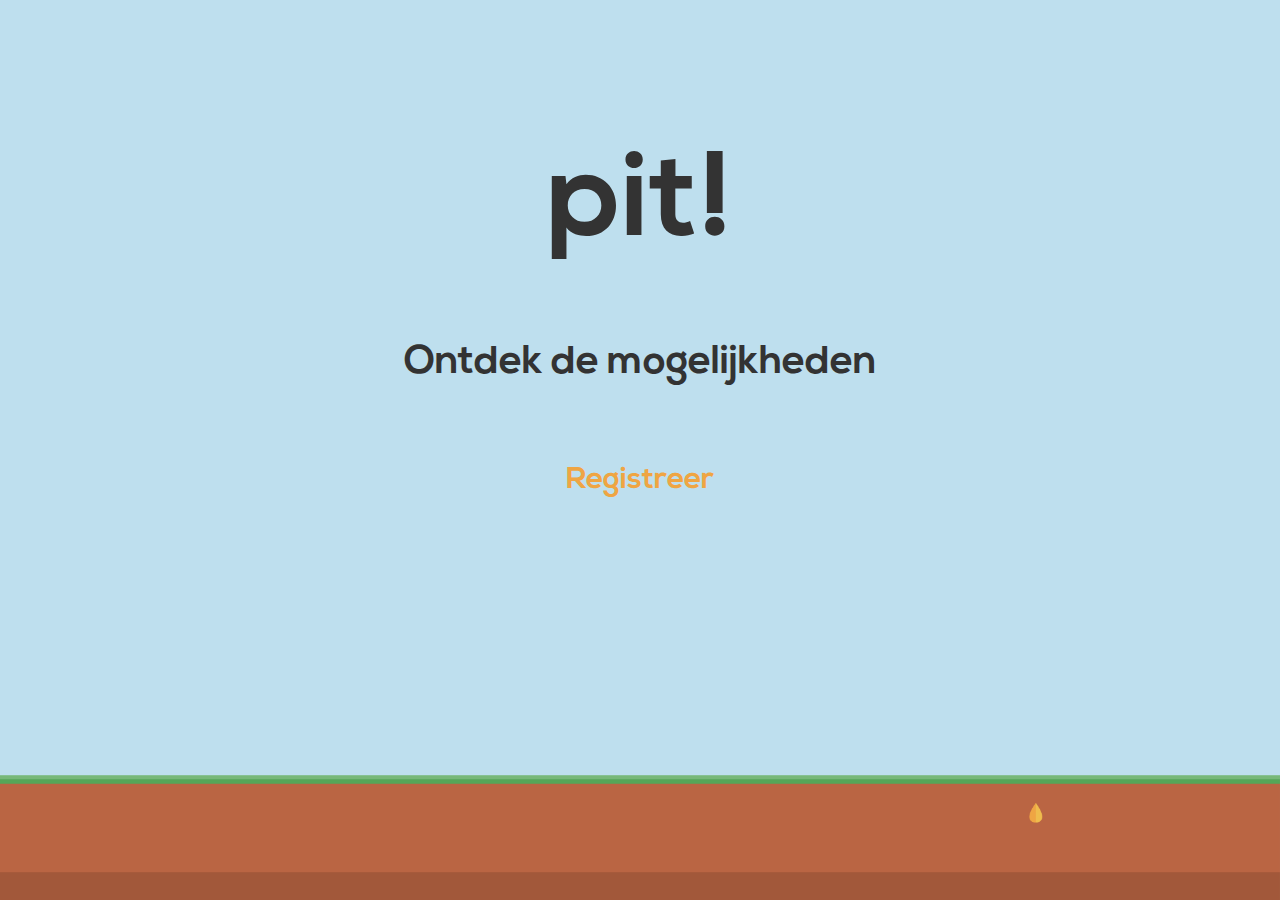
<file: index.html>
<!DOCTYPE html>
<html>
	<head>
		<title>Het Systeem</title>
		<meta http-equiv="refresh" content="0; URL=html/register.html">
		<style>
			@import url('../css/index.css');
		</style>
	<head> 
	   
	<body>
		Als uw browser niet automatisch de pagina laad, kunt u klikken op <a href="html/register.html">deze link</a> 
	</body> 
</html>
</file>
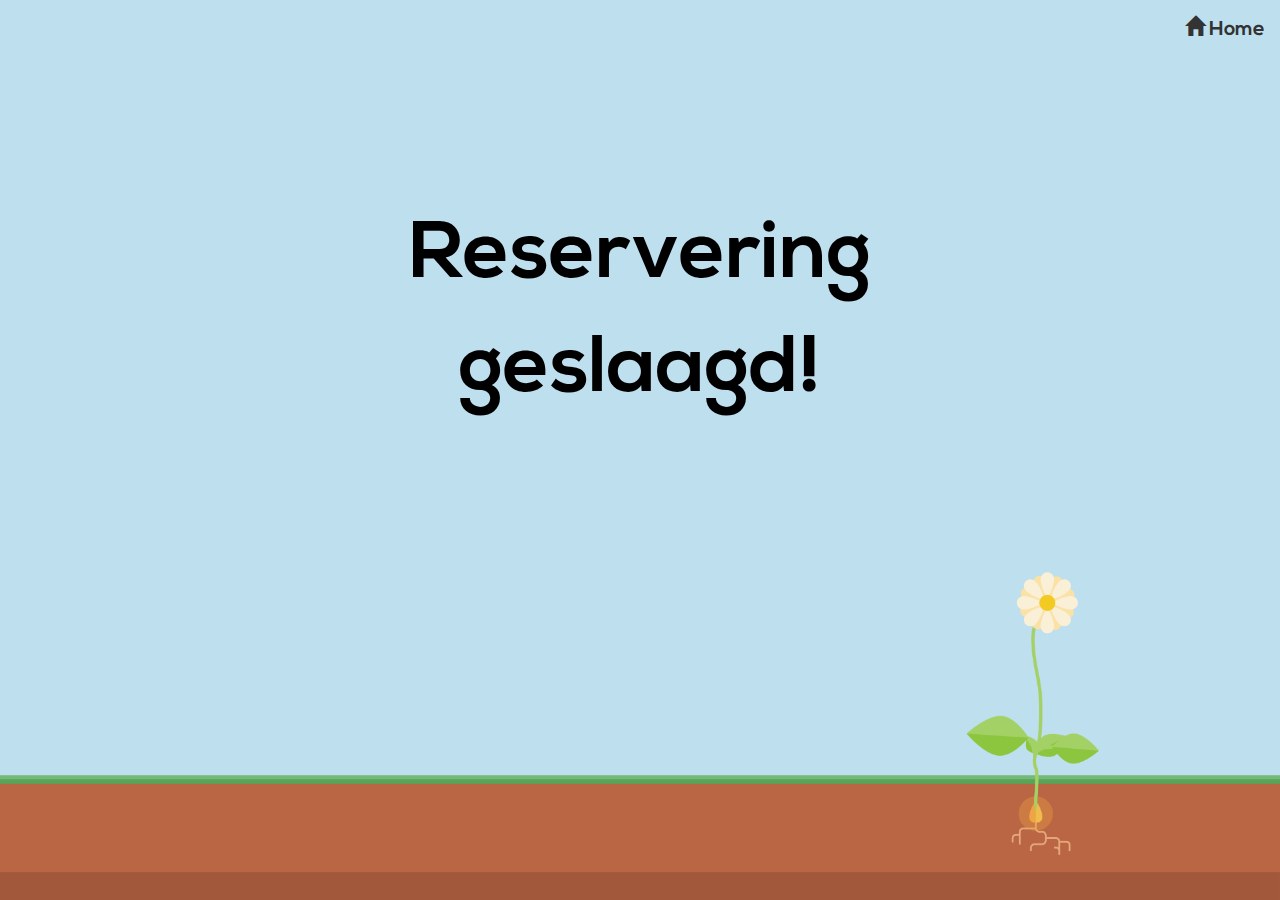
<file: html/end.html>
<html lang="en">
	<!-- Jesse Emmelot, 4386744 -->

	<head>
		<!-- include stylesheets -->
		<meta charset="UTF-8">
		<title> ON5 kaart </title>		
		<link rel="stylesheet" href="https://maxcdn.bootstrapcdn.com/bootstrap/3.3.7/css/bootstrap.min.css">
		<style>
			@import url('../css/end.css');
		</style>
	</head>
	
	<body>
		<!-- include external libraries and API's -->
		<script src="https://d3js.org/d3.v3.min.js" charset="utf-8"></script>
		<script src="https://labratrevenge.com/d3-tip/javascripts/d3.tip.v0.6.3.js"></script>
		<script src="https://ajax.googleapis.com/ajax/libs/jquery/3.2.1/jquery.min.js"></script>
				
		<div id="grond">
			<img src="../plaatjes/end.png" width="100%" style="position: absolute; bottom: 0px; left: 0px; right: 0px;">
		</div>
		
		<div class="title">
			<strong>Reservering <br> geslaagd!</strong>
		</div>
						
		<a href="home.html" type="button" id="home" class="btn btn-default btn-sm" style="padding: 0; border: none; background: none;">
			<span class="glyphicon glyphicon-home"></span> Home
        </a>
		
		<script>
			document.body.style.zoom="100%"
		</script>
	</body>
</file>
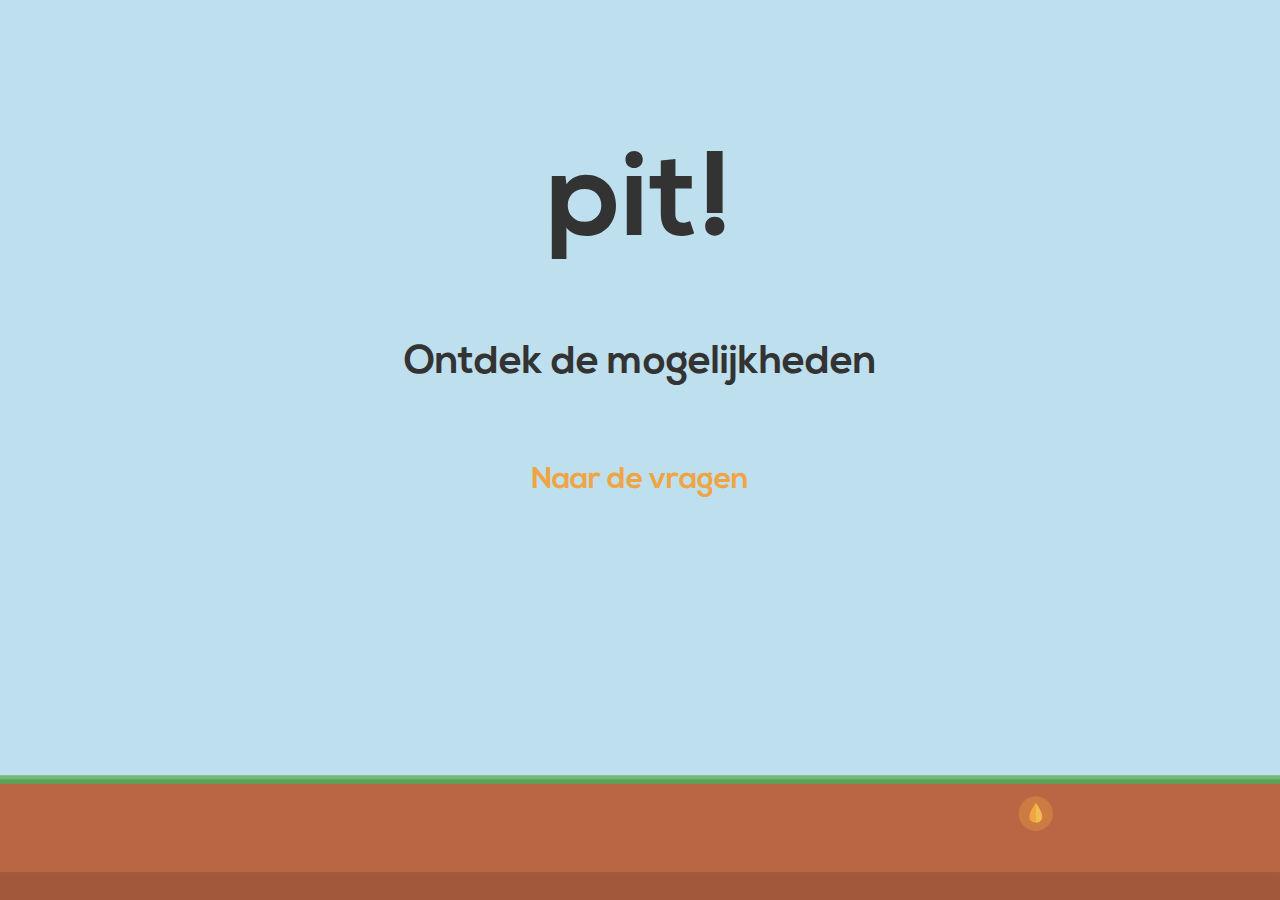
<file: html/home.html>
<!DOCTYPE html>
<html lang="en">
	<!-- Jesse Emmelot, 4386744 -->
	
	<!-- 
		Sources:
			- http://jsfiddle.net/bumbu/167usffr/
			- https://ariutta.github.io/svg-pan-zoom/dist/svg-pan-zoom.js
			- https://stackoverflow.com/questions/38086083/to-use-local-font-in-html-using-font-face
			- http://bl.ocks.org/WilliamQLiu/76ae20060e19bf42d774
			- https://css-tricks.com/forums/topic/fade-out-between-pages/
	-->

	<head>
		<!-- include stylesheets -->
		<meta charset="UTF-8">
		<title> ON5 kaart </title>
		<link rel="stylesheet" href="https://maxcdn.bootstrapcdn.com/bootstrap/3.3.7/css/bootstrap.min.css">
		<style>
			@import url('../css/home.css');
		</style>
	</head>
	
	<body>
		<!-- include external libraries and API's -->
		<script src="https://d3js.org/d3.v3.min.js" charset="utf-8"></script>
		<script src="https://labratrevenge.com/d3-tip/javascripts/d3.tip.v0.6.3.js"></script>
		<script src="https://ajax.googleapis.com/ajax/libs/jquery/3.2.1/jquery.min.js"></script>
	
		<div id="grond">
			<img src="../plaatjes/home.png" width="100%" style="position: absolute; bottom: 0px; left: 0px; right: 0px;">
		</div>
		
		<div id="title">
			<strong>pit!</strong>
		</div>
		
		<div class="description">
			Ontdek de mogelijkheden
		</div>
		
		<div id="button-wrapper">
			<a href="vraag1.html" id="link">Naar de vragen</a>
		</div>
		
		<!-- javascript files -->
		<script src="../javascript/home.js"></script>
		<script>
			document.body.style.zoom="100%"
		</script>
	</body>
</file>
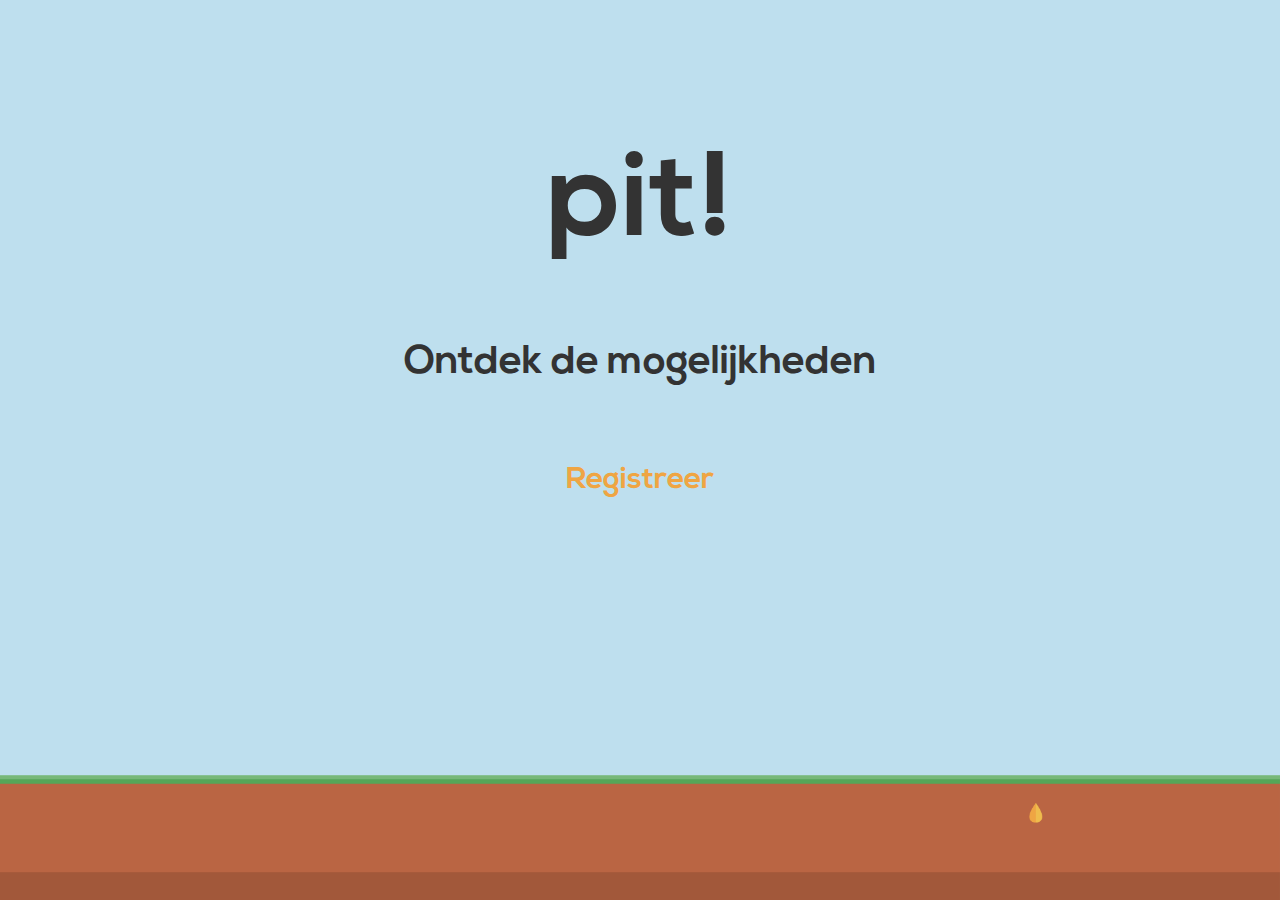
<file: html/register.html>
<!DOCTYPE html>
<html lang="en">
	<!-- Jesse Emmelot, 4386744 -->

	<head>
		<!-- include stylesheets -->
		<meta charset="UTF-8">
		<title> ON5 kaart </title>
		<link rel="stylesheet" href="https://maxcdn.bootstrapcdn.com/bootstrap/3.3.7/css/bootstrap.min.css">
		<style>
			@import url('../css/home.css');
		</style>
	</head>
	
	<body>
		<!-- include external libraries and API's -->
		<script src="https://d3js.org/d3.v3.min.js" charset="utf-8"></script>
		<script src="https://labratrevenge.com/d3-tip/javascripts/d3.tip.v0.6.3.js"></script>
		<script src="https://ajax.googleapis.com/ajax/libs/jquery/3.2.1/jquery.min.js"></script>
		
		<div id="grond">
			<img src="../plaatjes/r1.png" width="100%" style="position: absolute; bottom: 0px; left: 0px; right: 0px;">
		</div>
		
		<div id="title">
			<strong>pit!</strong>
		</div>
		
		<div class="description">
			Ontdek de mogelijkheden
		</div>
		
		<div id="button-wrapper">
			<a href="register2.html" id="link">Registreer</a>
		</div>
		
		<script>
			document.body.style.zoom="100%"
		</script>
	</body>
</file>
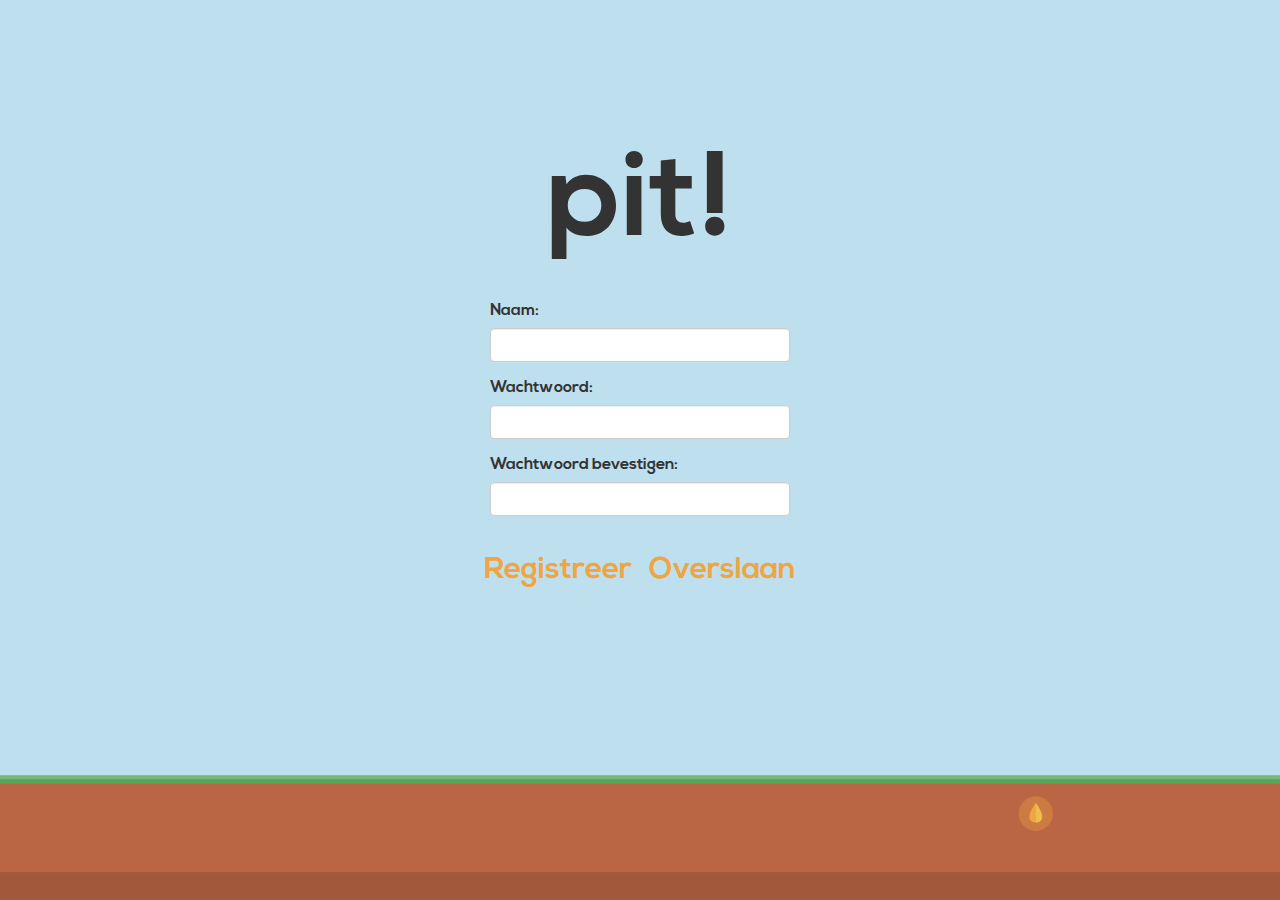
<file: html/register2.html>
<!DOCTYPE html>
<html lang="en">
	<!-- Jesse Emmelot, 4386744 -->

	<head>
		<!-- include stylesheets -->
		<meta charset="UTF-8">
		<title> ON5 kaart </title>
		<link rel="stylesheet" href="https://maxcdn.bootstrapcdn.com/bootstrap/3.3.7/css/bootstrap.min.css">
		<style>
			@import url('../css/register2.css');
		</style>
	</head>
	
	<body>
		<!-- include external libraries and API's -->
		<script src="https://d3js.org/d3.v3.min.js" charset="utf-8"></script>
		<script src="https://labratrevenge.com/d3-tip/javascripts/d3.tip.v0.6.3.js"></script>
		<script src="https://ajax.googleapis.com/ajax/libs/jquery/3.2.1/jquery.min.js"></script>
		
		<div id="grond">
			<img src="../plaatjes/home.png" width="100%" style="position: absolute; bottom: 0px; left: 0px; right: 0px;">
		</div>
		
		<div id="title">
			<strong>pit!</strong>
		</div>

		<form id="register">
			<div class="form-group">
				<label for="usr">Naam:</label>
				<input type="text" class="form-control" id="usr">
			</div>
			
			<div class="form-group">
				<label for="pwd">Wachtwoord:</label>
				<input type="password" class="form-control" id="pwd">
			</div>
			
			<div class="form-group">
				<label for="pwd">Wachtwoord bevestigen:</label>
				<input type="password" class="form-control" id="pwd2">
			</div>
		</form>
		
		<div id="button-wrapper">
			<a href="vraag1.html" class="link0">Registreer</a>
			<span style="color: #BEDFEE">_</span>
			<a href="vraag1.html" class="link0">Overslaan</a>
		</div>
		
		<!-- javascript files -->
		<script>
			var input = document.getElementById("usr");
			
			input.addEventListener("keyup", function(event) {
				event.preventDefault();
				
				if (event.keyCode === 13) {
					document.getElementById("link").click();
				}
			});
			
			var input = document.getElementById("pwd");
			
			input.addEventListener("keyup", function(event) {
				event.preventDefault();
				
				if (event.keyCode === 13) {
					document.getElementById("link").click();
				}
			});
			
			var input = document.getElementById("pwd2");
			
			input.addEventListener("keyup", function(event) {
				event.preventDefault();
				
				if (event.keyCode === 13) {
					document.getElementById("link").click();
				}
			});
		</script>
		
		<!-- javascript files -->
		<script src="../javascript/transition.js"></script>
		<script>
			document.body.style.zoom="100%"
		</script>
	</body>
</file>
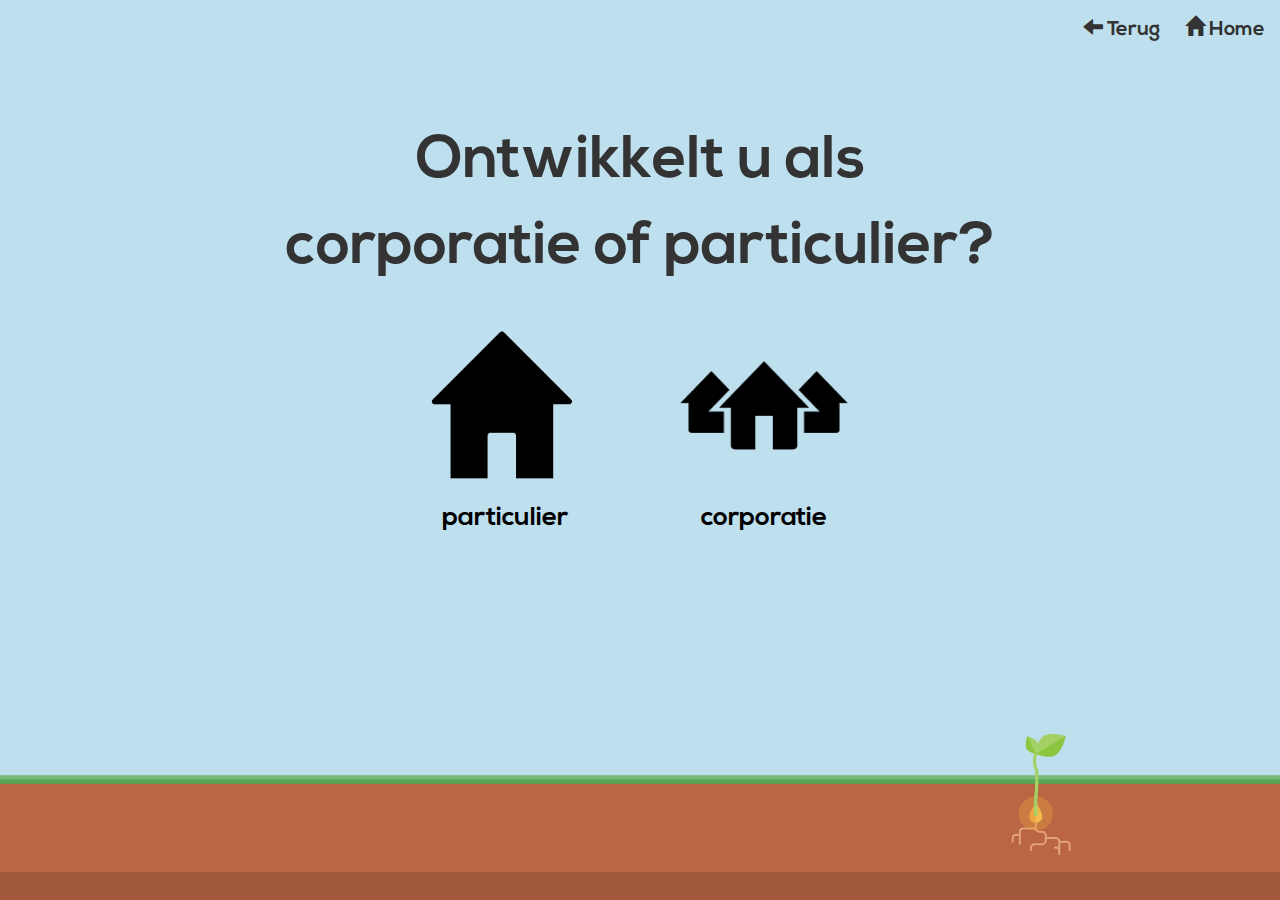
<file: html/vraag2.html>
<html lang="en">
	<!-- Jesse Emmelot, 4386744 -->

	<head>
		<!-- include stylesheets -->
		<meta charset="UTF-8">
		<title> ON5 kaart </title>
		<link rel="stylesheet" href="https://maxcdn.bootstrapcdn.com/bootstrap/3.3.7/css/bootstrap.min.css">
		<style>
			@import url('../css/vraag2.css');
		</style>
	</head>
	
	<body>
		<!-- include external libraries and API's -->
		<script src="https://d3js.org/d3.v3.min.js" charset="utf-8"></script>
		<script src="https://labratrevenge.com/d3-tip/javascripts/d3.tip.v0.6.3.js"></script>
		<script src="https://ajax.googleapis.com/ajax/libs/jquery/3.2.1/jquery.min.js"></script>
		<script>
			$("body").fadeIn(500);
		</script>
		
		<div id="grond">
			<img src="../plaatjes/v2.png" width="100%" style="position: absolute; bottom: 0px; left: 0px; right: 0px;">
		</div>
		
		<div class="vraag">
			<strong>Ontwikkelt u als <br> corporatie of particulier?</strong>
		</div>
		
		<div class="icons">
			<img class="link2" border="0" src="../plaatjes/huis.png" width="150" height="150">
			<span style="color:#BEDFEE">_____________<span>			
			<img title="Helaas nog niet beschikbaar" style="opacity: 1" border="0" src="../plaatjes/corporatie.png" width="180" height="180">
		</div>
		
		<div class="icons-tags">
			<span style="color: black">particulier</span>
			<span style="color:#BEDFEE">_.________<span>
			<span style="color:black; opacity: 1">corporatie</span>			
		</div>
		
		<a href="home.html" type="button" id="home" class="btn btn-default btn-sm" style="padding: 0; border: none; background: none;">
			<span class="glyphicon glyphicon-home"></span> Home
        </a>
		<a href="vraag1.html" type="button" id="back" class="btn btn-default btn-sm" style="padding: 0; border: none; background: none;">
			<span class="glyphicon glyphicon-arrow-left"></span> Terug
        </a>
		
		<!-- javascript files -->
		<script src="../javascript/transition.js"></script>
		<script>
			document.body.style.zoom="100%"
		</script>
	</body>
</file>
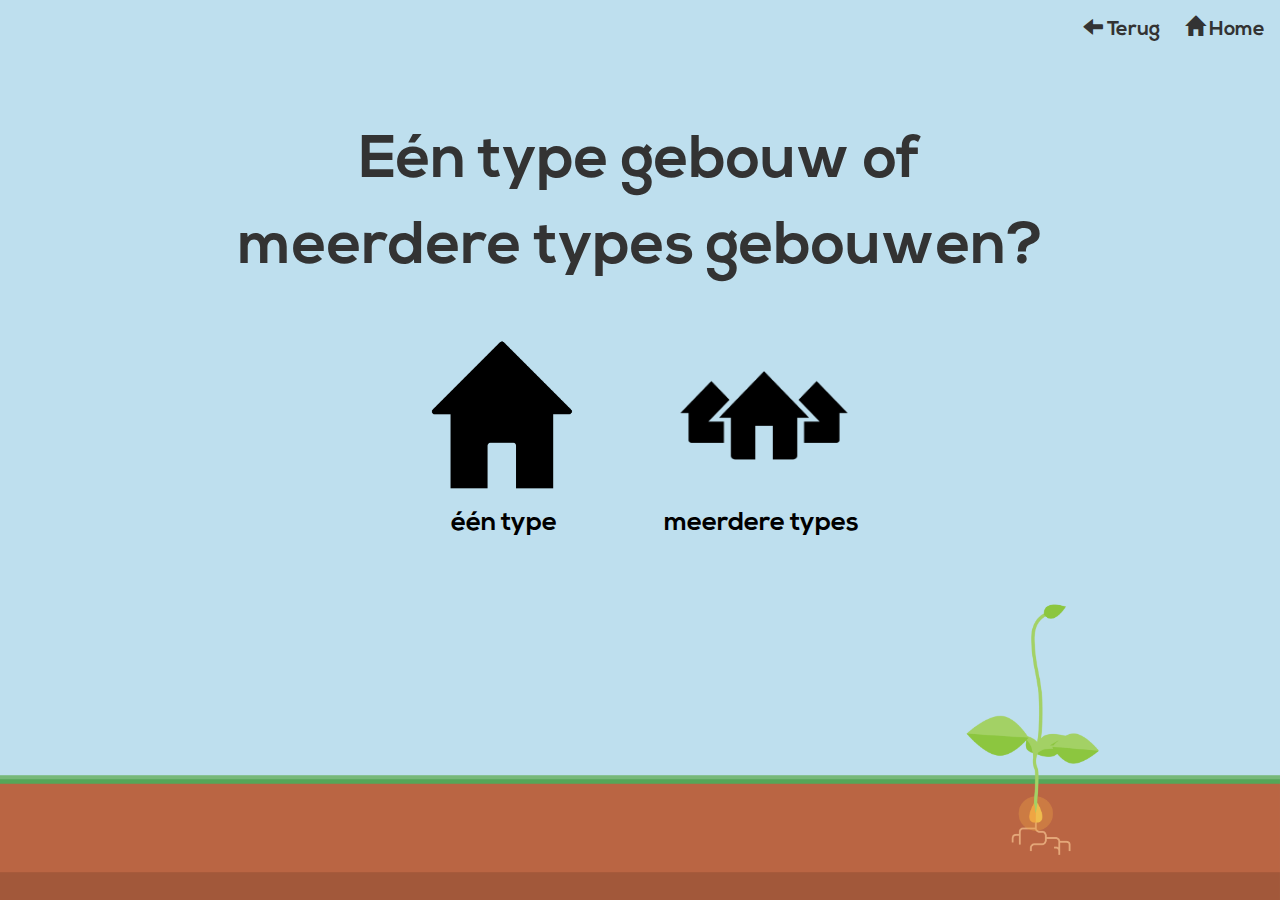
<file: html/vraag3.html>
<html lang="en">
	<!-- Jesse Emmelot, 4386744 -->

	<head>
		<!-- include stylesheets -->
		<meta charset="UTF-8">
		<title> ON5 kaart </title>
		<link rel="stylesheet" href="https://maxcdn.bootstrapcdn.com/bootstrap/3.3.7/css/bootstrap.min.css">
		<style>
			@import url('../css/vraag3.css');
		</style>
	</head>
	
	<body>
		<!-- include external libraries and API's -->
		<script src="https://d3js.org/d3.v3.min.js" charset="utf-8"></script>
		<script src="https://labratrevenge.com/d3-tip/javascripts/d3.tip.v0.6.3.js"></script>
		<script src="https://ajax.googleapis.com/ajax/libs/jquery/3.2.1/jquery.min.js"></script>
		<script>
			$("body").fadeIn(150);
		</script>
		
		<div id="grond">
			<img src="../plaatjes/v3.png" width="100%" style="position: absolute; bottom: 0px; left: 0px; right: 0px;">
		</div>
		
		<div class="vraag">
			<strong>Eén type gebouw of <br> meerdere types gebouwen?</strong>
		</div>
				
		<div class="icons">
			<img class="link3" border="0" src="../plaatjes/huis.png" width="150" height="150">
			<span style="color:#BEDFEE">_____________<span>			
			<img title="Helaas nog niet beschikbaar" style="opacity: 1" border="0" src="../plaatjes/corporatie.png" width="180" height="180">
		</div>
		
		<div class="icons-tags">
			<span style="color: black">één type</span>
			<span style="color:#BEDFEE">_.______<span>
			<span style="color:black; opacity: 1">meerdere types</span>			
		</div>
		
		<a href="home.html" type="button" id="home" class="btn btn-default btn-sm" style="padding: 0; border: none; background: none;">
			<span class="glyphicon glyphicon-home"></span> Home
        </a>
		<a href="vraag2.html" type="button" id="back" class="btn btn-default btn-sm" style="padding: 0; border: none; background: none;">
			<span class="glyphicon glyphicon-arrow-left"></span> Terug
        </a>
		
		<!-- javascript files -->
		<script src="../javascript/transition.js"></script>
		<script>
			document.body.style.zoom="100%"
		</script>
	</body>
</file>
